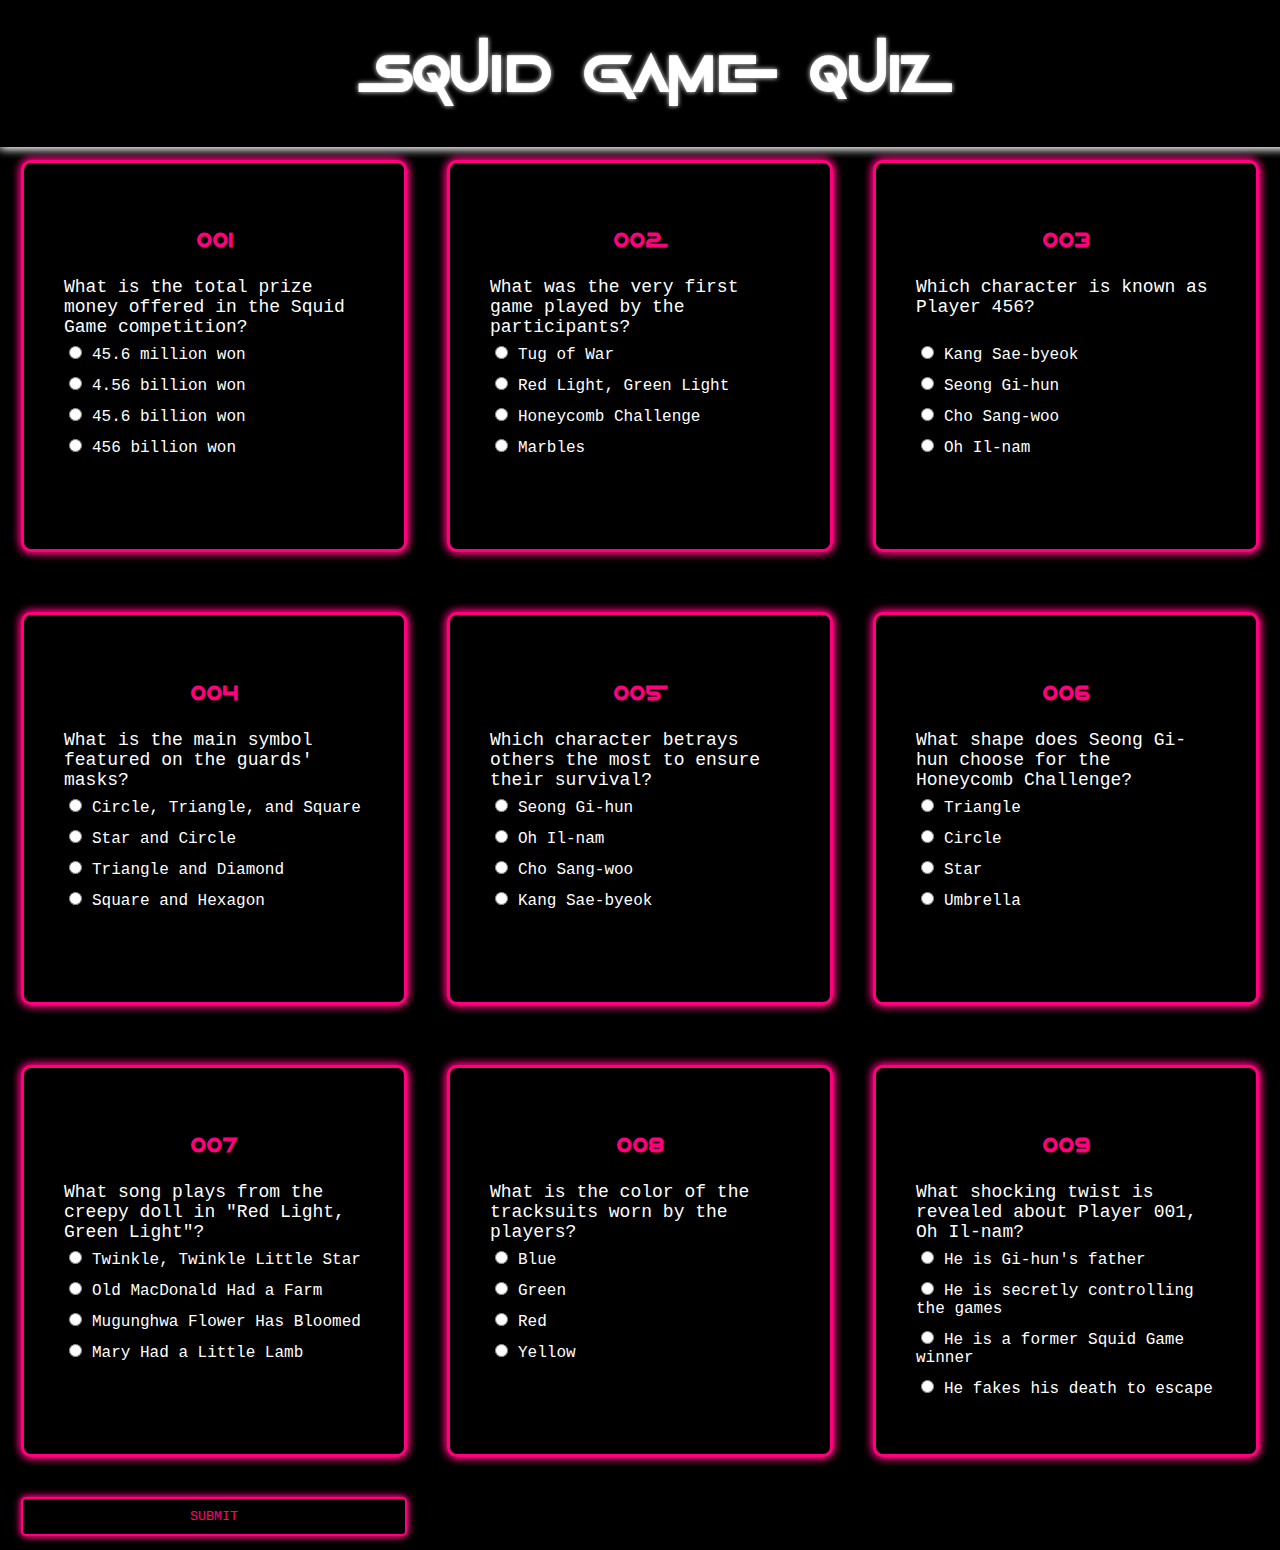
<file: quiz.html>
<!DOCTYPE html>
<html lang="en">
<head>
    <meta charset="UTF-8">
    <meta name="viewport" content="width=device-width, initial-scale=1.0">
    <title>Squid Game Quiz</title>
    <style>
        body {
            font-family: 'Space Mono', monospace;
            background-color: black;
            color: white;
            margin: 0;
            padding: 40px;
            display: flex;
            justify-content: center;
            align-items: flex-start;
            height: 100vh;
            
        }

        @font-face {
            font-family: 'GameofSquids';
            src: url('fonts/GameOfSquids.ttf') format('truetype'); /* Adjust path if needed */
        }
        .quiz-header {
            font-family: 'GameofSquids', sans-serif;
            text-align: center;
            font-size: 28px;
            font-weight: bold;
            text-shadow: 0 0 5px white;
            color: white; 
            padding: 15px;
            width: 100%;
            background-color: black;
            box-shadow: 0 0 10px white, 0 0 10px white ;
            position: fixed;
            top: 0;
            left: 0;
            z-index: 1000;
        }

        .quiz-header h1 {
            margin: 0;
            padding: 10px;
        }


        .quiz-container {
            display: grid;
            padding: 20px;
            grid-template-columns: repeat(3, 1fr);
            grid-template-rows: repeat(3, 1fr);
            gap: 40px;
            text-align: center;
            margin-top: 80px;
        }

        .quiz-card {
            background-color: black;
            border: 3px solid #ff007f; /* Neon Pink Border */
            border-radius: 10px;
            box-shadow: 0 0 10px #ff007f, 0 0 10px #ff007f; /* Neon Glow Effect */
            padding: 40px;
            margin-top: 20px;
            width: 300px;
            text-align: left;
            transition: 0.3s ease-in-out;
        }

        .quiz-card:hover {
            box-shadow: 0 0 15px #ff007f, 0 0 30px #ff007f; /* Brighter glow on hover */
        }

        h2 {
            font-family: 'GameofSquids', sans-serif;
            font-size: 22px;
            margin-bottom: 10px;
            color:#ff007f; 
            text-align: center;
        }



        .quiz-card .question {
            margin-bottom: 15px;
            font-size: 18px;
            height: 50px;
            text-align: left;
        }

        .quiz-card .options {
            list-style: none;
            padding: 0;

        }

        .quiz-card .options li {
            margin-bottom: 10px;
        }

        .quiz-card .options input[type="radio"] {
            margin-right: 10px;
            accent-color: #ff007f; /* Neon Pink Radio Button */
        }

        .next-button {
            display: block;
            width: 100%;
            padding: 10px;
            background-color: black;
            color: #ff007f;
            font-family: 'Space Mono', monospace;
            text-align: center;
            border: 2px solid #ff007f;
            border-radius: 5px;
            cursor: pointer;
            text-transform: uppercase;
            box-shadow: 0 0 5px #ff007f, 0 0 10px #ff007f;
            transition: 0.3s;
        }

        .next-button:hover {
            background-color: #ff007f;
            color: black;
            box-shadow: 0 0 10px #ff007f, 0 0 10px #ff007f;
        }

        
    </style>
</head>
<body>

    <header class="quiz-header">
        <h1>Squid Game Quiz</h1>
    </header>


    <div class="quiz-container">
        <!-- Quiz Card 1 -->
        <div class="quiz-card">
            <h2>001</h2>
            <p class="question">What is the total prize money offered in the Squid Game competition?</p>
            <ul class="options" id="question1">
                <li><input type="radio" name="question1" value="45.6 million won">45.6 million won</li>
                <li><input type="radio" name="question1" value="4.56 billion won">4.56 billion won</li>
                <li><input type="radio" name="question1" value="45.6 billion won">45.6 billion won</li>
                <li><input type="radio" name="question1" value="456 billion won">456 billion won</li>
            </ul>
        </div>

        <!-- Quiz Card 2 -->
        <div class="quiz-card">
            <h2>002</h2>
            <p class="question">What was the very first game played by the participants?</p>
            <ul class="options" id="question2">
                <li><input type="radio" name="question2" value="Tug of War">Tug of War</li>
                <li><input type="radio" name="question2" value="Red Light, Green Light">Red Light, Green Light</li>
                <li><input type="radio" name="question2" value="Honeycomb Challenge">Honeycomb Challenge</li>
                <li><input type="radio" name="question2" value="Marbles">Marbles</li>
            </ul>
        </div>

        <!-- Quiz Card 3 -->
        <div class="quiz-card">
            <h2>003</h2>
            <p class="question">Which character is known as Player 456?</p>
            <ul class="options" id="question3">
                <li><input type="radio" name="question3" value="Kang Sae-byeok">Kang Sae-byeok</li>
                <li><input type="radio" name="question3" value="Seong Gi-hun">Seong Gi-hun</li>
                <li><input type="radio" name="question3" value="Cho Sang-woo">Cho Sang-woo</li>
                <li><input type="radio" name="question3" value="Oh Il-nam">Oh Il-nam</li>
            </ul>
        </div>

        <!-- Quiz Card 4 -->
        <div class="quiz-card">
            <h2>004</h2>
            <p class="question">What is the main symbol featured on the guards' masks?</p>
            <ul class="options" id="question4">
                <li><input type="radio" name="question4" value="Circle, Triangle, and Square">Circle, Triangle, and Square</li>
                <li><input type="radio" name="question4" value="Star and Circle">Star and Circle</li>
                <li><input type="radio" name="question4" value="Triangle and Diamond">Triangle and Diamond</li>
                <li><input type="radio" name="question4" value="Square and Hexagon">Square and Hexagon</li>
            </ul>
        </div>

        <!-- Quiz Card 5 -->
        <div class="quiz-card">
            <h2>005</h2>
            <p class="question">Which character betrays others the most to ensure their survival?</p>
            <ul class="options" id="question5">
                <li><input type="radio" name="question5" value="Seong Gi-hun">Seong Gi-hun</li>
                <li><input type="radio" name="question5" value="Oh Il-nam">Oh Il-nam</li>
                <li><input type="radio" name="question5" value="Cho Sang-woo">Cho Sang-woo</li>
                <li><input type="radio" name="question5" value="Kang Sae-byeok">Kang Sae-byeok</li>
            </ul>
        </div>

        <!-- Quiz Card 6 -->
        <div class="quiz-card">
            <h2>006</h2>
            <p class="question">What shape does Seong Gi-hun choose for the Honeycomb Challenge?</p>
            <ul class="options" id="question6">
                <li><input type="radio" name="question6" value="Triangle">Triangle</li>
                <li><input type="radio" name="question6" value="Circle">Circle</li>
                <li><input type="radio" name="question6" value="Star">Star</li>
                <li><input type="radio" name="question6" value="Umbrella">Umbrella</li>
            </ul>
        </div>

        <!-- Quiz Card 7 -->
        <div class="quiz-card">
            <h2>007</h2>
            <p class="question">What song plays from the creepy doll in "Red Light, Green Light"?</p>
            <ul class="options" id="question7">
                <li><input type="radio" name="question7" value="Twinkle, Twinkle Little Star">Twinkle, Twinkle Little Star</li>
                <li><input type="radio" name="question7" value="Old MacDonald Had a Farm">Old MacDonald Had a Farm</li>
                <li><input type="radio" name="question7" value="Mugunghwa Flower Has Bloomed">Mugunghwa Flower Has Bloomed</li>
                <li><input type="radio" name="question7" value="Mary Had a Little Lamb">Mary Had a Little Lamb</li>
            </ul>
        </div>

        <!-- Quiz Card 8 -->
        <div class="quiz-card">
            <h2>008</h2>
            <p class="question">What is the color of the tracksuits worn by the players?</p>
            <ul class="options" id="question8">
                <li><input type="radio" name="question8" value="Blue">Blue</li>
                <li><input type="radio" name="question8" value="Green">Green</li>
                <li><input type="radio" name="question8" value="Red">Red</li>
                <li><input type="radio" name="question8" value="Yellow">Yellow</li>
            </ul>
        </div>

        <!-- Quiz Card 9 -->
        <div class="quiz-card">
            <h2>009</h2>
            <p class="question">What shocking twist is revealed about Player 001, Oh Il-nam?</p>
            <ul class="options" id="question9">
                <li><input type="radio" name="question9" value="He is Gi-hun's father">He is Gi-hun's father</li>
                <li><input type="radio" name="question9" value="He is secretly controlling the games">He is secretly controlling the games</li>
                <li><input type="radio" name="question9" value="He is a former Squid Game winner">He is a former Squid Game winner</li>
                <li><input type="radio" name="question9" value="He fakes his death to escape">He fakes his death to escape</li>
            </ul>
        </div>



        <button class="next-button" onclick="submitQuiz()">Submit</button>
    </div>

    <div id="result" style="display:none; color: white; text-align: center; padding: 20px;">
        <h2>Quiz Results</h2>
        <div id="answers"></div>
    </div>

    <script>
        const correctAnswers = {
            question1: "456 billion won",  
            question2: "Red Light, Green Light", 
            question3: "Seong Gi-hun", 
            question4: "Circle, Triangle, and Square", 
            question5: "Cho Sang-woo", 
            question6: "Umbrella",
            question7: "Mugunghwa Flower Has Bloomed", 
            question8: "Green", 
            question9: "He is secretly controlling the games" 
        };

        function submitQuiz() {
            let results = '';
            let score = 0;

            for (let i = 1; i <= 9; i++) {
                const selectedOption = document.querySelector(`input[name="question${i}"]:checked`);
                const questionId = `question${i}`;

                if (selectedOption) {
                    const userAnswer = selectedOption.value;
                    const correctAnswer = correctAnswers[questionId];

                
                    if (userAnswer === correctAnswer) {
                        results += `<p><strong>Question ${i}:</strong> ${userAnswer} <span style="color: green;">(Correct)</span></p>`;
                        score++;  
                    } else {
                        results += `<p><strong>Question ${i}:</strong> ${userAnswer} <span style="color: red;">(Incorrect)</span></p>`;
                    }
                } else {
                    results += `<p><strong>Question ${i}:</strong> No answer selected</p>`;
                }
            }

            results += `<h3>Your Score: ${score} / 9</h3>`;
            document.getElementById('answers').innerHTML = results;
            document.querySelector('.quiz-container').style.display = 'none';
            document.getElementById('result').style.display = 'block';
        }
    </script>
    </div>
</body>
</html>
</file>
